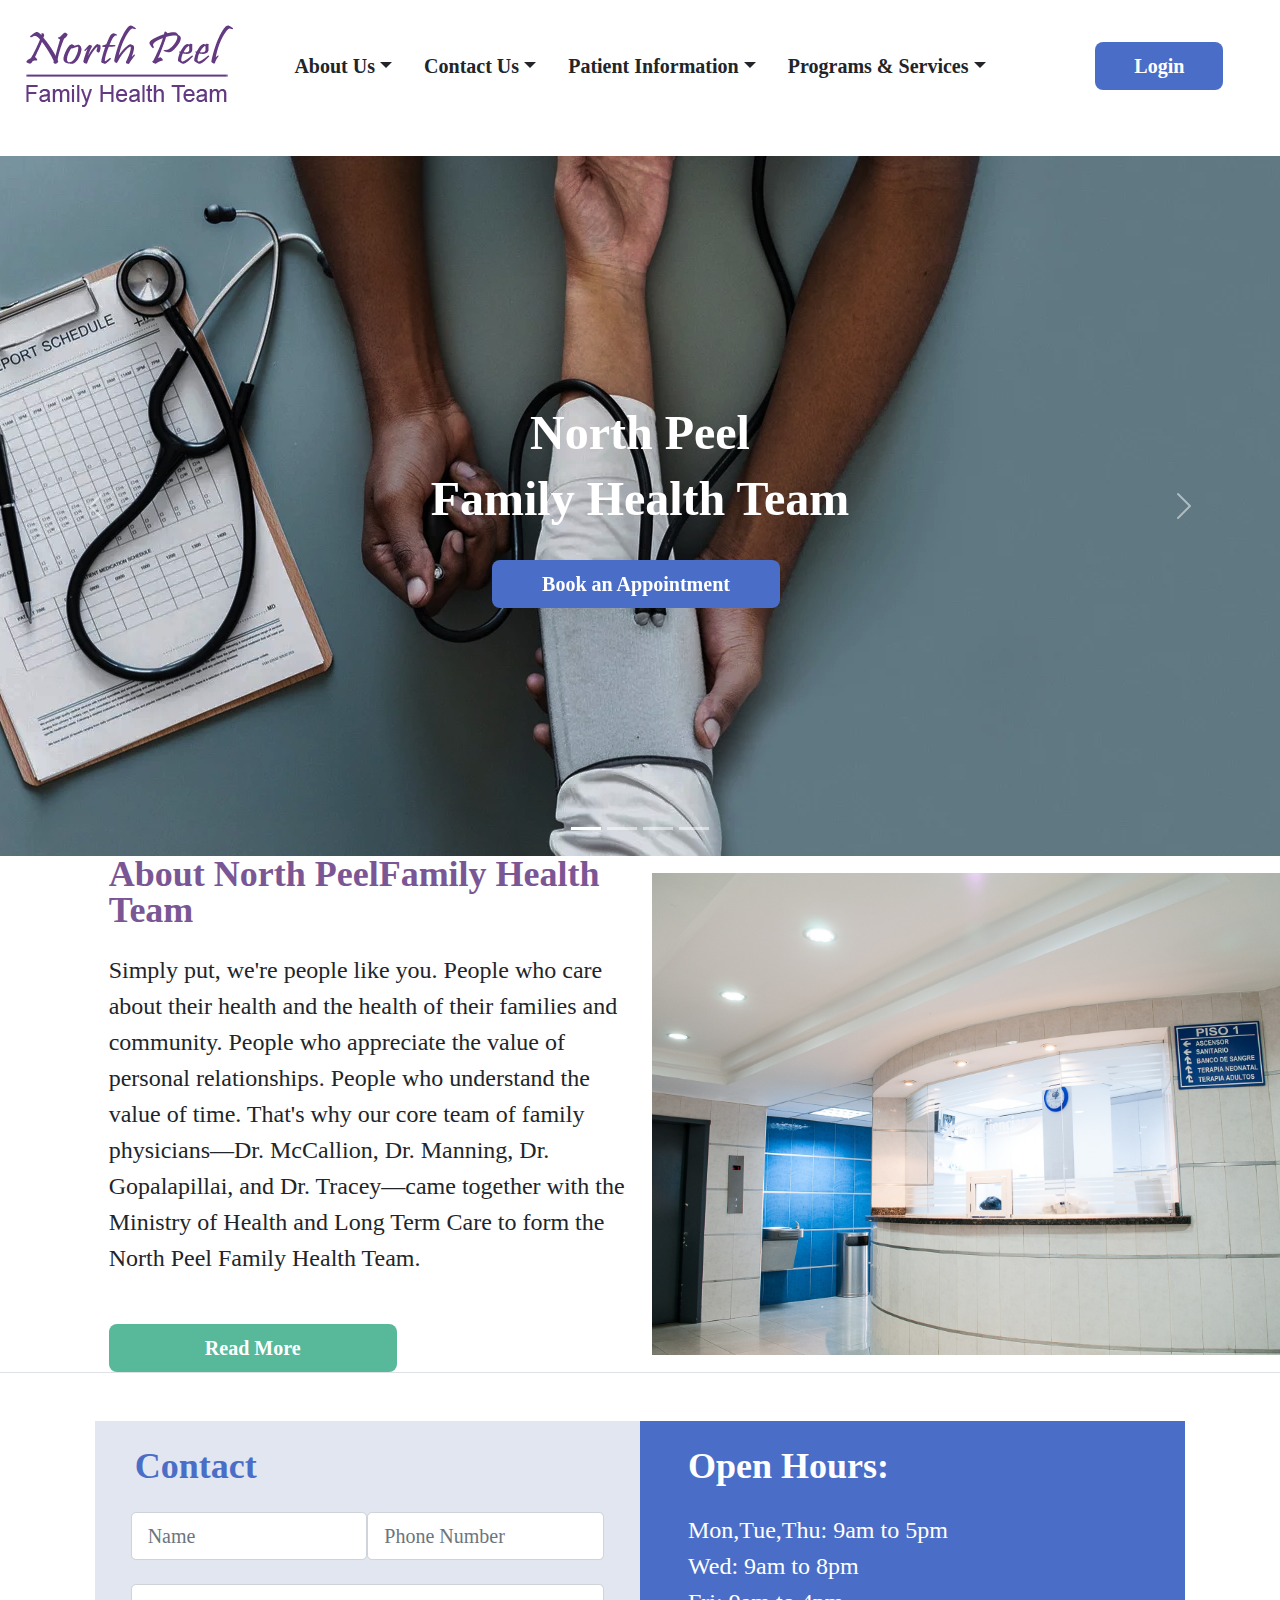
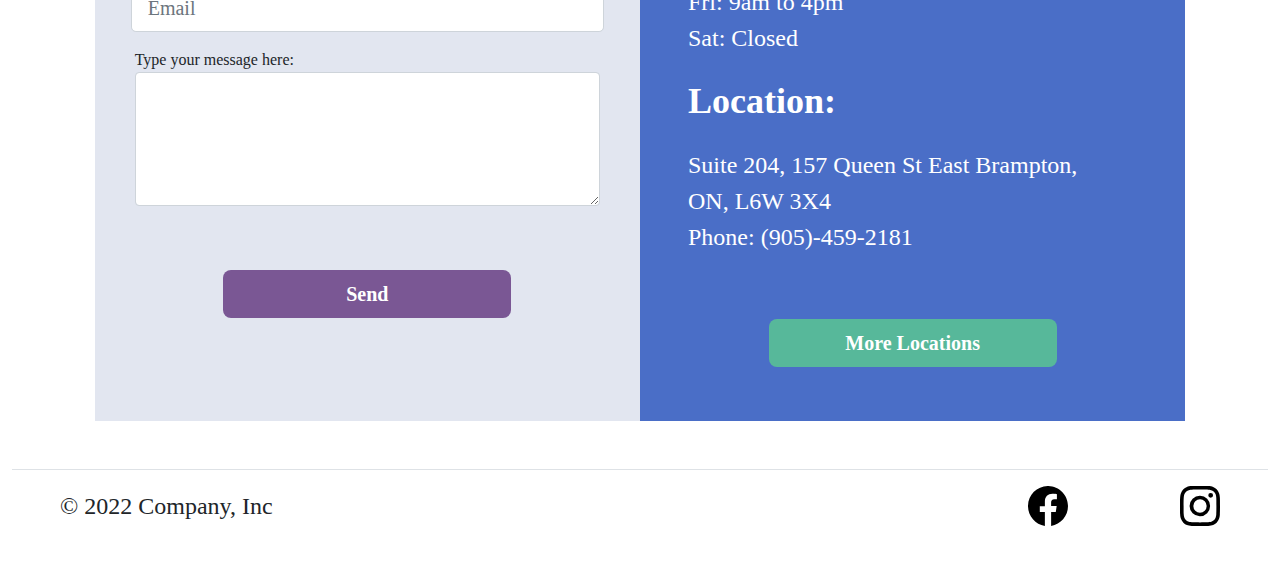
<file: index.html>
<!DOCTYPE html>
<html lang="en">
<head>
    <meta charset="UTF-8">
    <meta http-equiv="X-UA-Compatible" content="IE=edge">
    <meta name="viewport" content="width=device-width, initial-scale=1.0">
    <title>Npfht homepage</title>

    <link rel="stylesheet" href="css/bootstrap.min.css">
    <link rel="stylesheet" href="css/homepage.css">

    <svg xmlns="http://www.w3.org/2000/svg" style="display: none;">
      <symbol id="facebook" viewBox="0 0 16 16">
        <path d="M16 8.049c0-4.446-3.582-8.05-8-8.05C3.58 0-.002 3.603-.002 8.05c0 4.017 2.926 7.347 6.75 7.951v-5.625h-2.03V8.05H6.75V6.275c0-2.017 1.195-3.131 3.022-3.131.876 0 1.791.157 1.791.157v1.98h-1.009c-.993 0-1.303.621-1.303 1.258v1.51h2.218l-.354 2.326H9.25V16c3.824-.604 6.75-3.934 6.75-7.951z"/>
      </symbol>
      <symbol id="instagram" viewBox="0 0 16 16">
          <path d="M8 0C5.829 0 5.556.01 4.703.048 3.85.088 3.269.222 2.76.42a3.917 3.917 0 0 0-1.417.923A3.927 3.927 0 0 0 .42 2.76C.222 3.268.087 3.85.048 4.7.01 5.555 0 5.827 0 8.001c0 2.172.01 2.444.048 3.297.04.852.174 1.433.372 1.942.205.526.478.972.923 1.417.444.445.89.719 1.416.923.51.198 1.09.333 1.942.372C5.555 15.99 5.827 16 8 16s2.444-.01 3.298-.048c.851-.04 1.434-.174 1.943-.372a3.916 3.916 0 0 0 1.416-.923c.445-.445.718-.891.923-1.417.197-.509.332-1.09.372-1.942C15.99 10.445 16 10.173 16 8s-.01-2.445-.048-3.299c-.04-.851-.175-1.433-.372-1.941a3.926 3.926 0 0 0-.923-1.417A3.911 3.911 0 0 0 13.24.42c-.51-.198-1.092-.333-1.943-.372C10.443.01 10.172 0 7.998 0h.003zm-.717 1.442h.718c2.136 0 2.389.007 3.232.046.78.035 1.204.166 1.486.275.373.145.64.319.92.599.28.28.453.546.598.92.11.281.24.705.275 1.485.039.843.047 1.096.047 3.231s-.008 2.389-.047 3.232c-.035.78-.166 1.203-.275 1.485a2.47 2.47 0 0 1-.599.919c-.28.28-.546.453-.92.598-.28.11-.704.24-1.485.276-.843.038-1.096.047-3.232.047s-2.39-.009-3.233-.047c-.78-.036-1.203-.166-1.485-.276a2.478 2.478 0 0 1-.92-.598 2.48 2.48 0 0 1-.6-.92c-.109-.281-.24-.705-.275-1.485-.038-.843-.046-1.096-.046-3.233 0-2.136.008-2.388.046-3.231.036-.78.166-1.204.276-1.486.145-.373.319-.64.599-.92.28-.28.546-.453.92-.598.282-.11.705-.24 1.485-.276.738-.034 1.024-.044 2.515-.045v.002zm4.988 1.328a.96.96 0 1 0 0 1.92.96.96 0 0 0 0-1.92zm-4.27 1.122a4.109 4.109 0 1 0 0 8.217 4.109 4.109 0 0 0 0-8.217zm0 1.441a2.667 2.667 0 1 1 0 5.334 2.667 2.667 0 0 1 0-5.334z"/>
      </symbol>
      <symbol id="twitter" viewBox="0 0 16 16">
        <path d="M5.026 15c6.038 0 9.341-5.003 9.341-9.334 0-.14 0-.282-.006-.422A6.685 6.685 0 0 0 16 3.542a6.658 6.658 0 0 1-1.889.518 3.301 3.301 0 0 0 1.447-1.817 6.533 6.533 0 0 1-2.087.793A3.286 3.286 0 0 0 7.875 6.03a9.325 9.325 0 0 1-6.767-3.429 3.289 3.289 0 0 0 1.018 4.382A3.323 3.323 0 0 1 .64 6.575v.045a3.288 3.288 0 0 0 2.632 3.218 3.203 3.203 0 0 1-.865.115 3.23 3.23 0 0 1-.614-.057 3.283 3.283 0 0 0 3.067 2.277A6.588 6.588 0 0 1 .78 13.58a6.32 6.32 0 0 1-.78-.045A9.344 9.344 0 0 0 5.026 15z"/>
      </symbol>
    </svg>

</head>
<body>
<!-- header -->

    <div class="container-fluid">
        <header class="d-flex flex-wrap align-items-center justify-content-center justify-content-md-between py-3 mb-4 ">
          <a href="/" class="d-flex align-items-center col-md-2 mb-2 mb-md-0 text-dark text-decoration-none">
            <img src="images/LOGO.png" alt="logo">
          </a>
    
          <ul class="nav col-12 col-md-auto mb-2 justify-content-center mb-md-0 fontStyle">
            <li class="nav-item dropdown">
              <a class="nav-link dropdown-toggle link-dark" data-bs-toggle="dropdown" href="#" role="button" aria-expanded="false">About Us</a>
              <ul class="dropdown-menu">
                <li><a class="dropdown-item dp2" href="#">About the FHT</a></li>
                <li><a class="dropdown-item dp2" href="#">Accessibility</a></li>
                <li><a class="dropdown-item dp2" href="#">FAQ</a></li>
                <li><a class="dropdown-item dp2" href="#">Job Postings</a></li>
                <li><a class="dropdown-item dp2" href="#">News & Press Releases</a></li>
                <li><a class="dropdown-item dp2" href="#">Ontario Health Teams</a></li>
                <li><a class="dropdown-item dp2" href="#">Privacy Policy</a></li>
                <li><a class="dropdown-item dp2" href="#">Quality Improvement</a></li>
              </ul>
            </li>

            <li class="nav-item dropdown">
              <a class="nav-link dropdown-toggle link-dark" data-bs-toggle="dropdown" href="#" role="button" aria-expanded="false">Contact Us</a>
              <ul class="dropdown-menu">
                <li><a class="dropdown-item dp2" href="#">Addresses</a></li>
                <li><a class="dropdown-item dp2" href="#">Becoming a Patient</a></li>
                <li><a class="dropdown-item dp2" href="#">Contact Information</a></li>
                <li><a class="dropdown-item dp2" href="#">Feedback Form</a></li>
                <li><a class="dropdown-item dp2" href="#">FHTs and Walk-in Clinics</a></li>
                <li><a class="dropdown-item dp2" href="#">Hours of Operation</a></li>
                <li><a class="dropdown-item dp2" href="#">Patient Experience Survey</a></li>
                <li><a class="dropdown-item dp2" href="#">Telephone Health Advisory (THAS)</a></li>
                <li><a class="dropdown-item dp2" href="#">Urgent Care Access</a></li>
                <li><a class="dropdown-item dp2" href="#">Useful Links</a></li>
              </ul>
            </li>

            <li class="nav-item dropdown">
              <a class="nav-link dropdown-toggle link-dark" data-bs-toggle="dropdown" href="#" role="button" aria-expanded="false">Patient Information</a>
              <ul class="dropdown-menu">
                <li><a class="dropdown-item dp2" href="#">COVID-19: Information for Patients</a></li>
                <li><a class="dropdown-item dp2" href="#">In Person & Virtual Appointments</a></li>
                <li><a class="dropdown-item dp2" href="#">Ontario Health Links</a></li>
                <li><a class="dropdown-item dp2" href="#">Prescription Renewal</a></li>
              </ul>
            </li>

            <li class="nav-item dropdown">
              <a class="nav-link dropdown-toggle link-dark" data-bs-toggle="dropdown" href="#" role="button" aria-expanded="false">Programs & Services</a>
              <ul class="dropdown-menu">
                <li><a class="dropdown-item dp2" href="#">Diet & Exercise</a></li>
                <li><a class="dropdown-item dp2" href="#">Prenatal, Obstetrical & Baby Care</a></li>
                <li><a class="dropdown-item dp2" href="#">Mental Health</a></li>
                <li><a class="dropdown-item dp2" href="#">Elderly Care</a></li>
                <li><a class="dropdown-item dp2" href="#">Prevention</a></li>
                <li><a class="dropdown-item dp2" href="#">Diabetes</a></li>
                <li><a class="dropdown-item dp2" href="#">Other Programs & Services</a></li>
              </ul>
            </li>

          </ul>
    
          <div class="col-md-2 text-center">
            <button type="button" onclick="window.location.href='loginPage.html';" class="btn me-2 mybtnlogin">Login</button>
          </div>
        </header>
    </div>

<!-- banner -->
    <div id="demo" class="carousel slide" data-bs-ride="carousel" data-bs-interval="8000">

      <!-- 指示符 -->
     <div class="carousel-indicators">
       <button type="button" data-bs-target="#demo" data-bs-slide-to="0" class="active"></button>
       <button type="button" data-bs-target="#demo" data-bs-slide-to="1"></button>
       <button type="button" data-bs-target="#demo" data-bs-slide-to="2"></button>
       <button type="button" data-bs-target="#demo" data-bs-slide-to="3"></button>
     </div>
     
     <!-- 轮播图片 -->
     <div class="carousel-inner">
       
       <div class="carousel-item active">
        <div class="px-4 text-center bg1 align-items-center">
          <h1 class="display-5 fw-bold">North Peel</h1>
          <h2 class="display-5 fw-bold ">Family Health Team</h2>
          <div class="col-lg-6 mx-auto mt-4">
            <div class="d-grid d-sm-flex justify-content-sm-center">
              <button type="button" onclick="window.location.href='loginPage.html';" class="btn me-2 mybtnBook">Book an Appointment</button>
            </div>
          </div>
        </div>
       </div>

       <div class="carousel-item">
        <div class="px-4 text-center bg2 align-items-center">
          <h1 class="display-5 fw-bold">COVID-19: Information</h1>
          <p class="subText mt-4">For covid-19 click here to get the latest updates and FAQs</p>
          <div class="col-lg-6 mx-auto mt-4">
            <div class="d-grid d-sm-flex justify-content-sm-center">
              <button type="button" class="btn me-2 mybtnbanner">Patient Information</button>
            </div>
          </div>
        </div>
       </div>

       <div class="carousel-item">
        <div class="px-4 text-center bg3 align-items-center">
          <h1 class="display-5 fw-bold">Managing Depression</h1>
          <p class="subText mt-4">The North Peel FHT Mental Health and Social Worker provides assessment, short-term<br>counselling, therapy, patient education, advocacy and referral to community resources.</p>

          <div class="col-lg-6 mx-auto mt-4">
            <div class="d-grid d-sm-flex justify-content-sm-center">
              <button type="button" class="btn me-2 mybtnbanner">Programs And Services</button>
            </div>
          </div>
        </div>
       </div>

       <div class="carousel-item">
        <div class="px-4 text-center bg4 align-items-center">
          <h1 class="display-5 fw-bold">Urgent Care</h1>
          <p class="subText mt-4">When you need urgent care please call to see if it can be<br>provided by North Peel FHT physicians or nurse practitioner</p>
          <div class="col-lg-6 mx-auto mt-4">
            <div class="d-grid d-sm-flex justify-content-sm-center">
              <button type="button" class="btn me-2 mybtnbanner">Contact Us</button>
            </div>
          </div>
        </div>
       </div>

     </div>
     
     <!-- 左右切换按钮 -->
     <button class="carousel-control-prev" type="button" data-bs-target="#demo" data-bs-slide="prev">
       <span class="carousel-control-prev-icon"></span>
     </button>
     <button class="carousel-control-next" type="button" data-bs-target="#demo" data-bs-slide="next">
       <span class="carousel-control-next-icon"></span>
     </button>
   </div>

<!-- About us section -->

<div class="container-fluid p-0 mb-4 border-bottom">
  <div class="row flex-lg-row-reverse align-items-center ">
    <div class="col-sm-12 col-lg-6">
      <img src="images/homePic/AboutUs.png" class="d-block mx-lg-auto img-fluid" alt="about us" width="100%" height="665" loading="lazy">
    </div>
    <div class="col-lg-5">
      <h1 class="subHeading fw-bold lh-1 mb-4">About North PeelFamily Health Team</h1>
      <p class="subText mb-5">Simply put, we're people like you. People who care about their health and the health of their families and community. People who appreciate the value of personal relationships. People who understand the value of time. That's why our core team of family physicians—Dr. McCallion, Dr. Manning, Dr. Gopalapillai, and Dr. Tracey—came together with the Ministry of Health and Long Term Care to form the North Peel Family Health Team.</p>
      <div class="d-grid gap-2 d-md-flex justify-content-md-start">
        <button type="button" class="btn me-2 mybtnbanner">Read More</button>
      </div>
    </div>
  </div>
</div>

<!-- Contact us section -->

<div class="container-fluid col-xl-10 p-0 d-flex mt-5 justify-content-center">

  <div class="row flex-lg-row">

  <div class="col-lg-6 col-md-12 bgForm mb-4 px-4">
    <h2 class="subHeading1 my-4 px-3">Contact</h2>
    <div class="container mt-3">
      <form>

        <div class="row p-0">
          <div class="col p-0 ">
            <input type="text" class="form-control form-control-lg" placeholder="Name" name="name">
          </div>
          <div class="col p-0">
            <input type="text" class="form-control form-control-lg" placeholder="Phone Number" name="pN">
          </div>
        </div>

        <div class="row p-0 mt-4">
          <div class="col p-0">
            <input type="text" class="form-control form-control-lg" placeholder="Email" name="email">
          </div>
        </div>

      </form>
    </div>

    <div class="container mt-3 px-3">
      <form action="/action_page.php">
        <div class="mb-3 mt-3 p-0">
          <label for="comment">Type your message here:</label>
          <textarea class="form-control " rows="5" id="comment" name="text"></textarea>
        </div>
        <div class="container-fluid text-center"><button type="button" class="btn mybtnP mt-5">Send</button></div>
      </form>
    </div>

  </div>

  <div class="col-lg-6 col-md-12 bgHour mb-4 px-5">
    <h2 class="subHeadingW my-4">Open Hours:</h2>
    <p class="subTextW">Mon,Tue,Thu: 9am to 5pm <br>
      Wed: 9am to 8pm <br>
      Fri: 9am to 4pm <br>
      Sat: Closed</p>
    <h2 class="subHeadingW my-4">Location:</h2>
    <p class="subTextW">Suite 204, 157 Queen St East
      Brampton,<br>
      ON, L6W 3X4 <br>
      Phone: (905)-459-2181</p>
      <div class="container-fluid text-center"><button type="button" class="btn mybtnbanner mt-5">More Locations</button></div>
  </div>

  </div>

</div>

<!-- footer -->
<div class="container-fluid">
  <footer class="d-flex flex-wrap justify-content-between align-items-center py-3 my-4 border-top">
    <div class="col-md-4 d-flex align-items-center">
      <span class="subText px-5">© 2022 Company, Inc</span>
    </div>

    <ul class="nav col-md-4 justify-content-end list-unstyled d-flex">
      <li class="ms-3 px-5"><a class="text-muted" href="#"><svg width="40" height="40"><use xlink:href="#facebook"></use></svg></a></li>
      <li class="ms-3 px-5"><a class="text-muted" href="#"><svg width="40" height="40"><use xlink:href="#instagram"></use></svg></a></li>
    </ul>
  </footer>
</div>

</body>

<script src="js/jquery-3.6.0.min.js"></script>
<script src="js/bootstrap.bundle.min.js"></script>

</html>
</file>
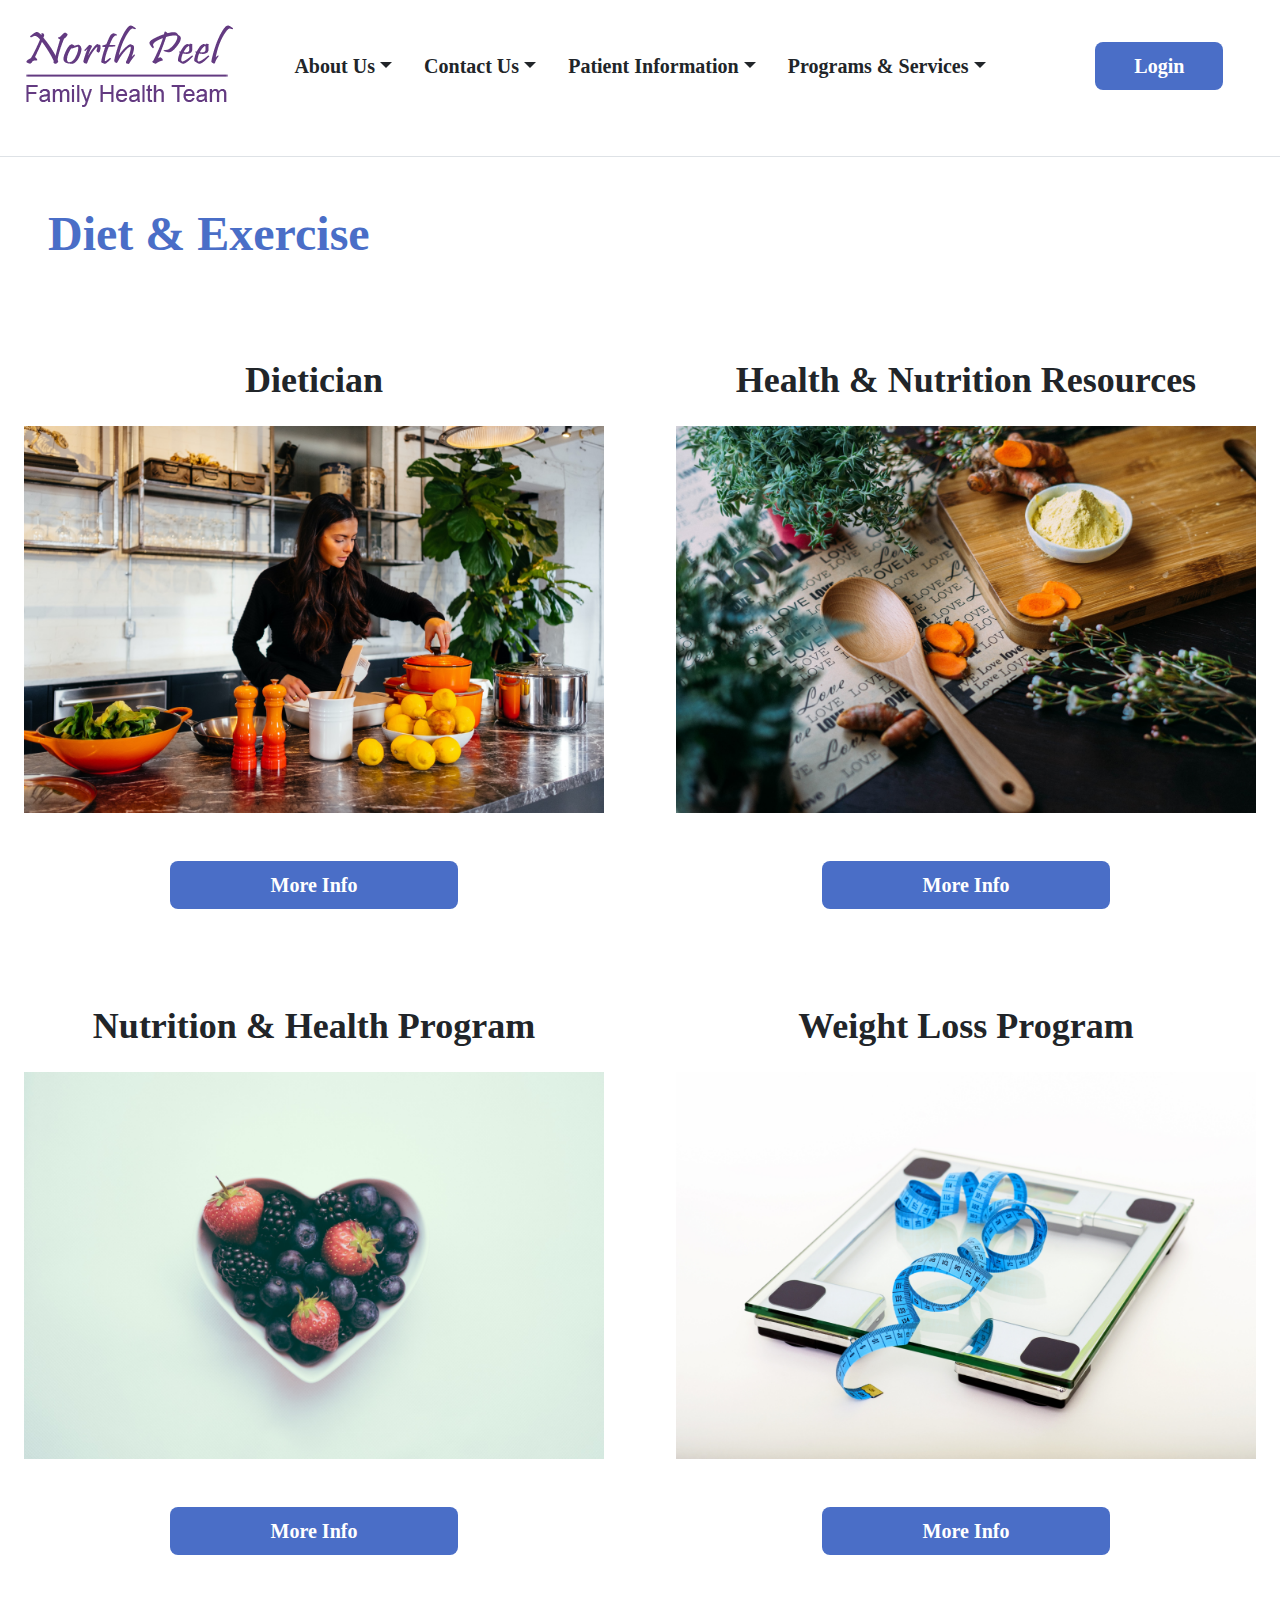
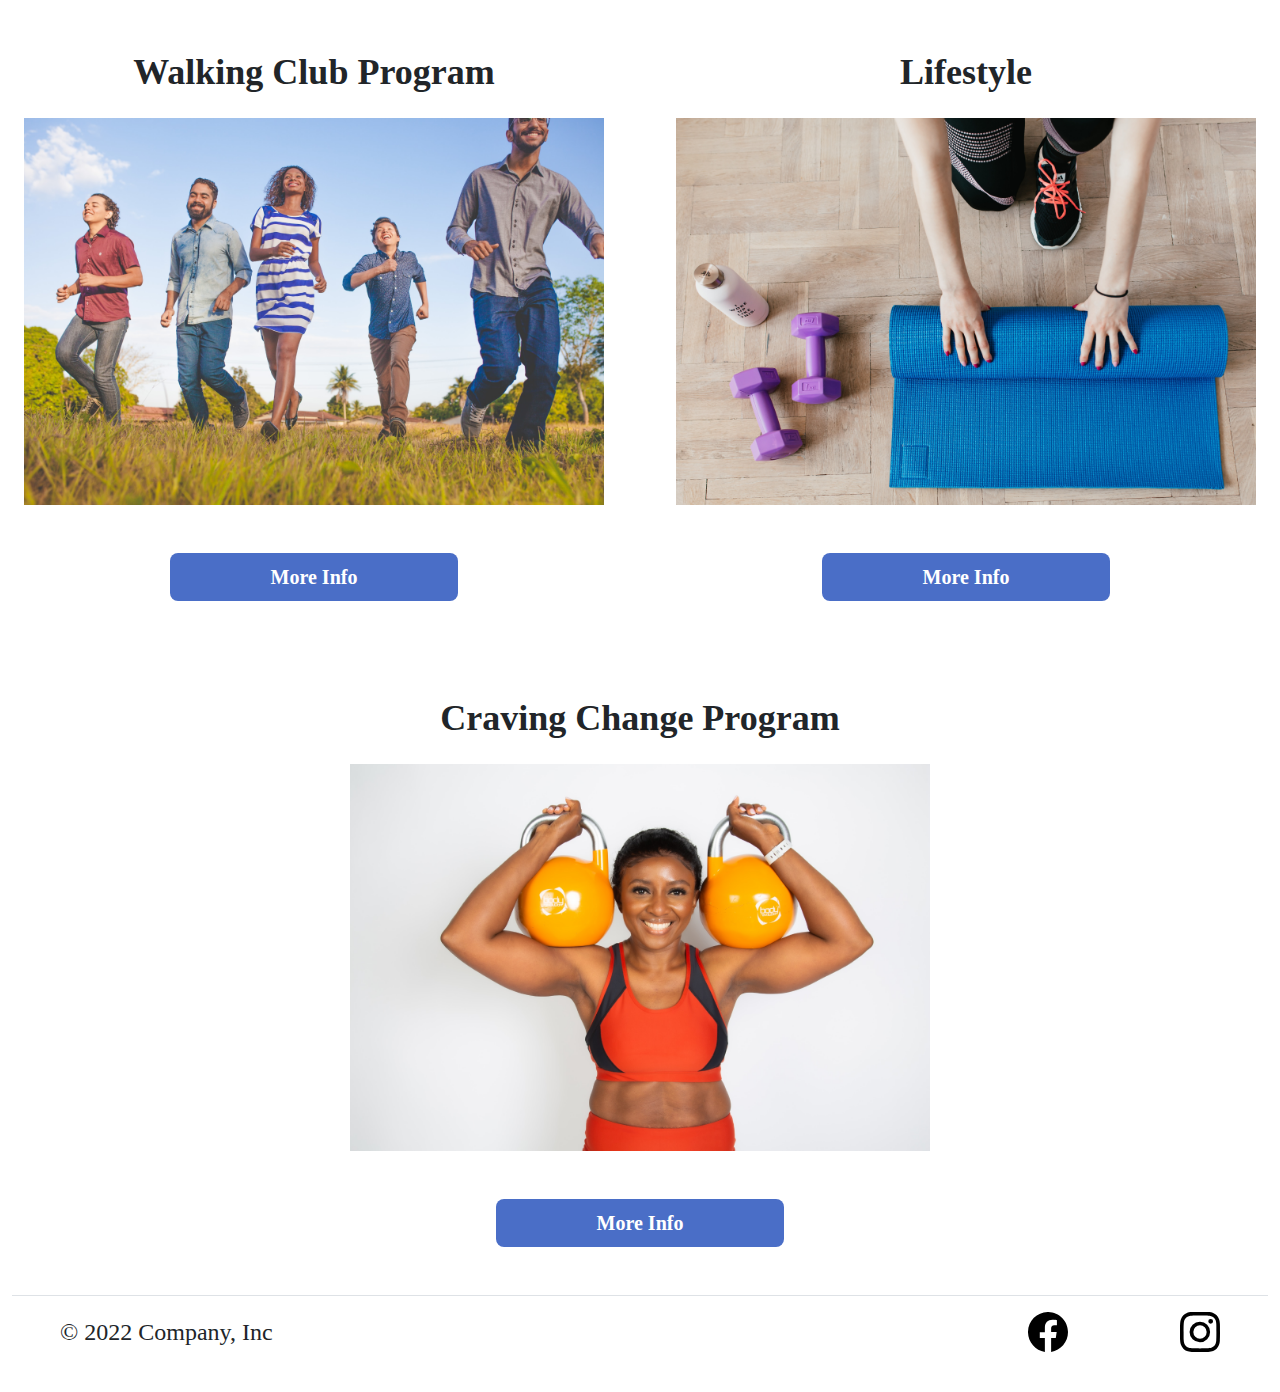
<file: DietExercise.html>
<!DOCTYPE html>
<html lang="en">
<head>
    <meta charset="UTF-8">
    <meta http-equiv="X-UA-Compatible" content="IE=edge">
    <meta name="viewport" content="width=device-width, initial-scale=1.0">
    <title>Diet & Exercise</title>

    <link rel="stylesheet" href="css/bootstrap.min.css">
    <link rel="stylesheet" href="css/dietExercise.css">

    <svg xmlns="http://www.w3.org/2000/svg" style="display: none;">
      <symbol id="facebook" viewBox="0 0 16 16">
        <path d="M16 8.049c0-4.446-3.582-8.05-8-8.05C3.58 0-.002 3.603-.002 8.05c0 4.017 2.926 7.347 6.75 7.951v-5.625h-2.03V8.05H6.75V6.275c0-2.017 1.195-3.131 3.022-3.131.876 0 1.791.157 1.791.157v1.98h-1.009c-.993 0-1.303.621-1.303 1.258v1.51h2.218l-.354 2.326H9.25V16c3.824-.604 6.75-3.934 6.75-7.951z"/>
      </symbol>
      <symbol id="instagram" viewBox="0 0 16 16">
          <path d="M8 0C5.829 0 5.556.01 4.703.048 3.85.088 3.269.222 2.76.42a3.917 3.917 0 0 0-1.417.923A3.927 3.927 0 0 0 .42 2.76C.222 3.268.087 3.85.048 4.7.01 5.555 0 5.827 0 8.001c0 2.172.01 2.444.048 3.297.04.852.174 1.433.372 1.942.205.526.478.972.923 1.417.444.445.89.719 1.416.923.51.198 1.09.333 1.942.372C5.555 15.99 5.827 16 8 16s2.444-.01 3.298-.048c.851-.04 1.434-.174 1.943-.372a3.916 3.916 0 0 0 1.416-.923c.445-.445.718-.891.923-1.417.197-.509.332-1.09.372-1.942C15.99 10.445 16 10.173 16 8s-.01-2.445-.048-3.299c-.04-.851-.175-1.433-.372-1.941a3.926 3.926 0 0 0-.923-1.417A3.911 3.911 0 0 0 13.24.42c-.51-.198-1.092-.333-1.943-.372C10.443.01 10.172 0 7.998 0h.003zm-.717 1.442h.718c2.136 0 2.389.007 3.232.046.78.035 1.204.166 1.486.275.373.145.64.319.92.599.28.28.453.546.598.92.11.281.24.705.275 1.485.039.843.047 1.096.047 3.231s-.008 2.389-.047 3.232c-.035.78-.166 1.203-.275 1.485a2.47 2.47 0 0 1-.599.919c-.28.28-.546.453-.92.598-.28.11-.704.24-1.485.276-.843.038-1.096.047-3.232.047s-2.39-.009-3.233-.047c-.78-.036-1.203-.166-1.485-.276a2.478 2.478 0 0 1-.92-.598 2.48 2.48 0 0 1-.6-.92c-.109-.281-.24-.705-.275-1.485-.038-.843-.046-1.096-.046-3.233 0-2.136.008-2.388.046-3.231.036-.78.166-1.204.276-1.486.145-.373.319-.64.599-.92.28-.28.546-.453.92-.598.282-.11.705-.24 1.485-.276.738-.034 1.024-.044 2.515-.045v.002zm4.988 1.328a.96.96 0 1 0 0 1.92.96.96 0 0 0 0-1.92zm-4.27 1.122a4.109 4.109 0 1 0 0 8.217 4.109 4.109 0 0 0 0-8.217zm0 1.441a2.667 2.667 0 1 1 0 5.334 2.667 2.667 0 0 1 0-5.334z"/>
      </symbol>
      <symbol id="twitter" viewBox="0 0 16 16">
        <path d="M5.026 15c6.038 0 9.341-5.003 9.341-9.334 0-.14 0-.282-.006-.422A6.685 6.685 0 0 0 16 3.542a6.658 6.658 0 0 1-1.889.518 3.301 3.301 0 0 0 1.447-1.817 6.533 6.533 0 0 1-2.087.793A3.286 3.286 0 0 0 7.875 6.03a9.325 9.325 0 0 1-6.767-3.429 3.289 3.289 0 0 0 1.018 4.382A3.323 3.323 0 0 1 .64 6.575v.045a3.288 3.288 0 0 0 2.632 3.218 3.203 3.203 0 0 1-.865.115 3.23 3.23 0 0 1-.614-.057 3.283 3.283 0 0 0 3.067 2.277A6.588 6.588 0 0 1 .78 13.58a6.32 6.32 0 0 1-.78-.045A9.344 9.344 0 0 0 5.026 15z"/>
      </symbol>
    </svg>

</head>
<body>

    <!--header-->
    <div class="container-fluid border-bottom">
        <header class="d-flex flex-wrap align-items-center justify-content-center justify-content-md-between py-3 mb-4 ">
          <a href="index.html" class="d-flex align-items-center col-md-2 mb-2 mb-md-0 text-dark text-decoration-none">
            <img src="images/LOGO.png" alt="logo">
          </a>
    
          <ul class="nav col-12 col-md-auto mb-2 justify-content-center mb-md-0 fontStyle">
            <li class="nav-item dropdown">
              <a class="nav-link dropdown-toggle link-dark" data-bs-toggle="dropdown" href="#" role="button" aria-expanded="false">About Us</a>
              <ul class="dropdown-menu">
                <li><a class="dropdown-item dp2" href="#">About the FHT</a></li>
                <li><a class="dropdown-item dp2" href="#">Accessibility</a></li>
                <li><a class="dropdown-item dp2" href="#">FAQ</a></li>
                <li><a class="dropdown-item dp2" href="#">Job Postings</a></li>
                <li><a class="dropdown-item dp2" href="#">News & Press Releases</a></li>
                <li><a class="dropdown-item dp2" href="#">Ontario Health Teams</a></li>
                <li><a class="dropdown-item dp2" href="#">Privacy Policy</a></li>
                <li><a class="dropdown-item dp2" href="#">Quality Improvement</a></li>
              </ul>
            </li>

            <li class="nav-item dropdown">
              <a class="nav-link dropdown-toggle link-dark" data-bs-toggle="dropdown" href="#" role="button" aria-expanded="false">Contact Us</a>
              <ul class="dropdown-menu">
                <li><a class="dropdown-item dp2" href="#">Addresses</a></li>
                <li><a class="dropdown-item dp2" href="#">Becoming a Patient</a></li>
                <li><a class="dropdown-item dp2" href="#">Contact Information</a></li>
                <li><a class="dropdown-item dp2" href="#">Feedback Form</a></li>
                <li><a class="dropdown-item dp2" href="#">FHTs and Walk-in Clinics</a></li>
                <li><a class="dropdown-item dp2" href="#">Hours of Operation</a></li>
                <li><a class="dropdown-item dp2" href="#">Patient Experience Survey</a></li>
                <li><a class="dropdown-item dp2" href="#">Telephone Health Advisory (THAS)</a></li>
                <li><a class="dropdown-item dp2" href="#">Urgent Care Access</a></li>
                <li><a class="dropdown-item dp2" href="#">Useful Links</a></li>
              </ul>
            </li>

            <li class="nav-item dropdown">
              <a class="nav-link dropdown-toggle link-dark" data-bs-toggle="dropdown" href="#" role="button" aria-expanded="false">Patient Information</a>
              <ul class="dropdown-menu">
                <li><a class="dropdown-item dp2" href="#">COVID-19: Information for Patients</a></li>
                <li><a class="dropdown-item dp2" href="#">In Person & Virtual Appointments</a></li>
                <li><a class="dropdown-item dp2" href="#">Ontario Health Links</a></li>
                <li><a class="dropdown-item dp2" href="#">Prescription Renewal</a></li>
              </ul>
            </li>

            <li class="nav-item dropdown">
              <a class="nav-link dropdown-toggle link-dark" data-bs-toggle="dropdown" href="#" role="button" aria-expanded="false">Programs & Services</a>
              <ul class="dropdown-menu">
                <li><a class="dropdown-item dp2" href="DietExercise.html">Diet & Exercise</a></li>
                <li><a class="dropdown-item dp2" href="#">Prenatal, Obstetrical & Baby Care</a></li>
                <li><a class="dropdown-item dp2" href="#">Mental Health</a></li>
                <li><a class="dropdown-item dp2" href="#">Elderly Care</a></li>
                <li><a class="dropdown-item dp2" href="#">Prevention</a></li>
                <li><a class="dropdown-item dp2" href="#">Diabetes</a></li>
                <li><a class="dropdown-item dp2" href="#">Other Programs & Services</a></li>
              </ul>
            </li>

          </ul>
    
          <div class="col-md-2 text-center">
            <button type="button" onclick="window.location.href='loginPage.html';" class="btn me-2 mybtnlogin">Login</button>
          </div>
        </header>
    </div>

    <!--content-->
    <h1 class="px-5 display-5 heading fw-bold mt-4 py-4">Diet & Exercise</h1>

    <div class="container-fluid col-xl-12 p-0 mt-5 ">

        <div class="row flex-lg-row">
      
        <div class="col-lg-6 col-md-12 mb-4 ">
          <h2 class="subHeading my-4 text-center">Dietician</h2>
          <div class="container mt-3 text-center">
            <img src="images/DietExercise/1.png" class="img-fluid" alt="Dietician">
          </div>
          <div class="container-fluid text-center"><button type="button" class="btn mybtnBook mt-5">More Info</button></div>
        </div>
      
        <div class="col-lg-6 col-md-12 mb-4">

            <h2 class="subHeading my-4 text-center">Health & Nutrition Resources</h2>

            <div class="container mt-3 text-center">
              <img src="images/DietExercise/2.png" class="img-fluid" alt="Health & Nutrition Resources">
            </div>

            <div class="container-fluid text-center"><button type="button" onclick="window.location.href='HealthNutritionR.html'" class="btn mybtnBook mt-5">More Info</button></div>

          </div>
      
        </div>
      
    </div>

    <div class="container-fluid col-xl-12 p-0 mt-5 ">

        <div class="row flex-lg-row">
      
        <div class="col-lg-6 col-md-12 mb-4">
          <h2 class="subHeading my-4 text-center">Nutrition & Health Program</h2>
          <div class="container mt-3 text-center">
            <img src="images/DietExercise/3.png" class="img-fluid" alt="Nutrition & Health Program">
          </div>
          <div class="container-fluid text-center"><button type="button"class="btn mybtnBook mt-5">More Info</button></div>
        </div>
        <div class="col-lg-6 col-md-12 mb-4">

            <h2 class="subHeading my-4 text-center">Weight Loss Program</h2>

            <div class="container mt-3 text-center">
              <img src="images/DietExercise/4.png" class="img-fluid" alt="Weight Loss Program">
            </div>

            <div class="container-fluid text-center"><button type="button" class="btn mybtnBook mt-5">More Info</button></div>

          </div>
      
        </div>
      
    </div>

    <div class="container-fluid col-xl-12 p-0 mt-5 ">

        <div class="row flex-lg-row">
      
        <div class="col-lg-6 col-md-12 mb-4">
          <h2 class="subHeading my-4 px-3 text-center">Walking Club Program</h2>
          <div class="container mt-3 text-center">
            <img src="images/DietExercise/5.png" class="img-fluid" alt="Walking Club Program">
          </div>
          <div class="container-fluid text-center"><button type="button" class="btn mybtnBook mt-5">More Info</button></div>
        </div>
      
        <div class="col-lg-6 col-md-12 mb-4">

            <h2 class="subHeading my-4 text-center">Lifestyle</h2>

            <div class="container mt-3 text-center">
              <img src="images/DietExercise/6.png" class="img-fluid" alt="Lifestyle">
            </div>

            <div class="container-fluid text-center"><button type="button" class="btn mybtnBook mt-5">More Info</button></div>

          </div>
      
        </div>
      
    </div>

    <div class="container-fluid col-xl-12 p-0 mt-5 justify-content-center">

        <div class="row flex-lg-row justify-content-center">
      
        <div class="col-lg-6 col-md-12 mb-4">
          <h2 class="subHeading my-4 text-center">Craving Change Program</h2>
          <div class="container mt-3 text-center">  
            <img src="images/DietExercise/7.png" class="img-fluid" alt="Craving Change Program">
          </div>
          <div class="container-fluid text-center"><button type="button" class="btn mybtnBook mt-5">More Info</button></div>
        </div>
      

      
        </div>
      
    </div>

    <div class="container-fluid">
        <footer class="d-flex flex-wrap justify-content-between align-items-center py-3 my-4 border-top">
          <div class="col-md-4 d-flex align-items-center">
            <span class="subText px-5">© 2022 Company, Inc</span>
          </div>
      
          <ul class="nav col-md-4 justify-content-end list-unstyled d-flex">
            <li class="ms-3 px-5"><a class="text-muted" href="#"><svg width="40" height="40"><use xlink:href="#facebook"></use></svg></a></li>
            <li class="ms-3 px-5"><a class="text-muted" href="#"><svg width="40" height="40"><use xlink:href="#instagram"></use></svg></a></li>
          </ul>
        </footer>
    </div>

</body>

<script src="js/jquery-3.6.0.min.js"></script>
<script src="js/bootstrap.bundle.min.js"></script>

</html>
</file>
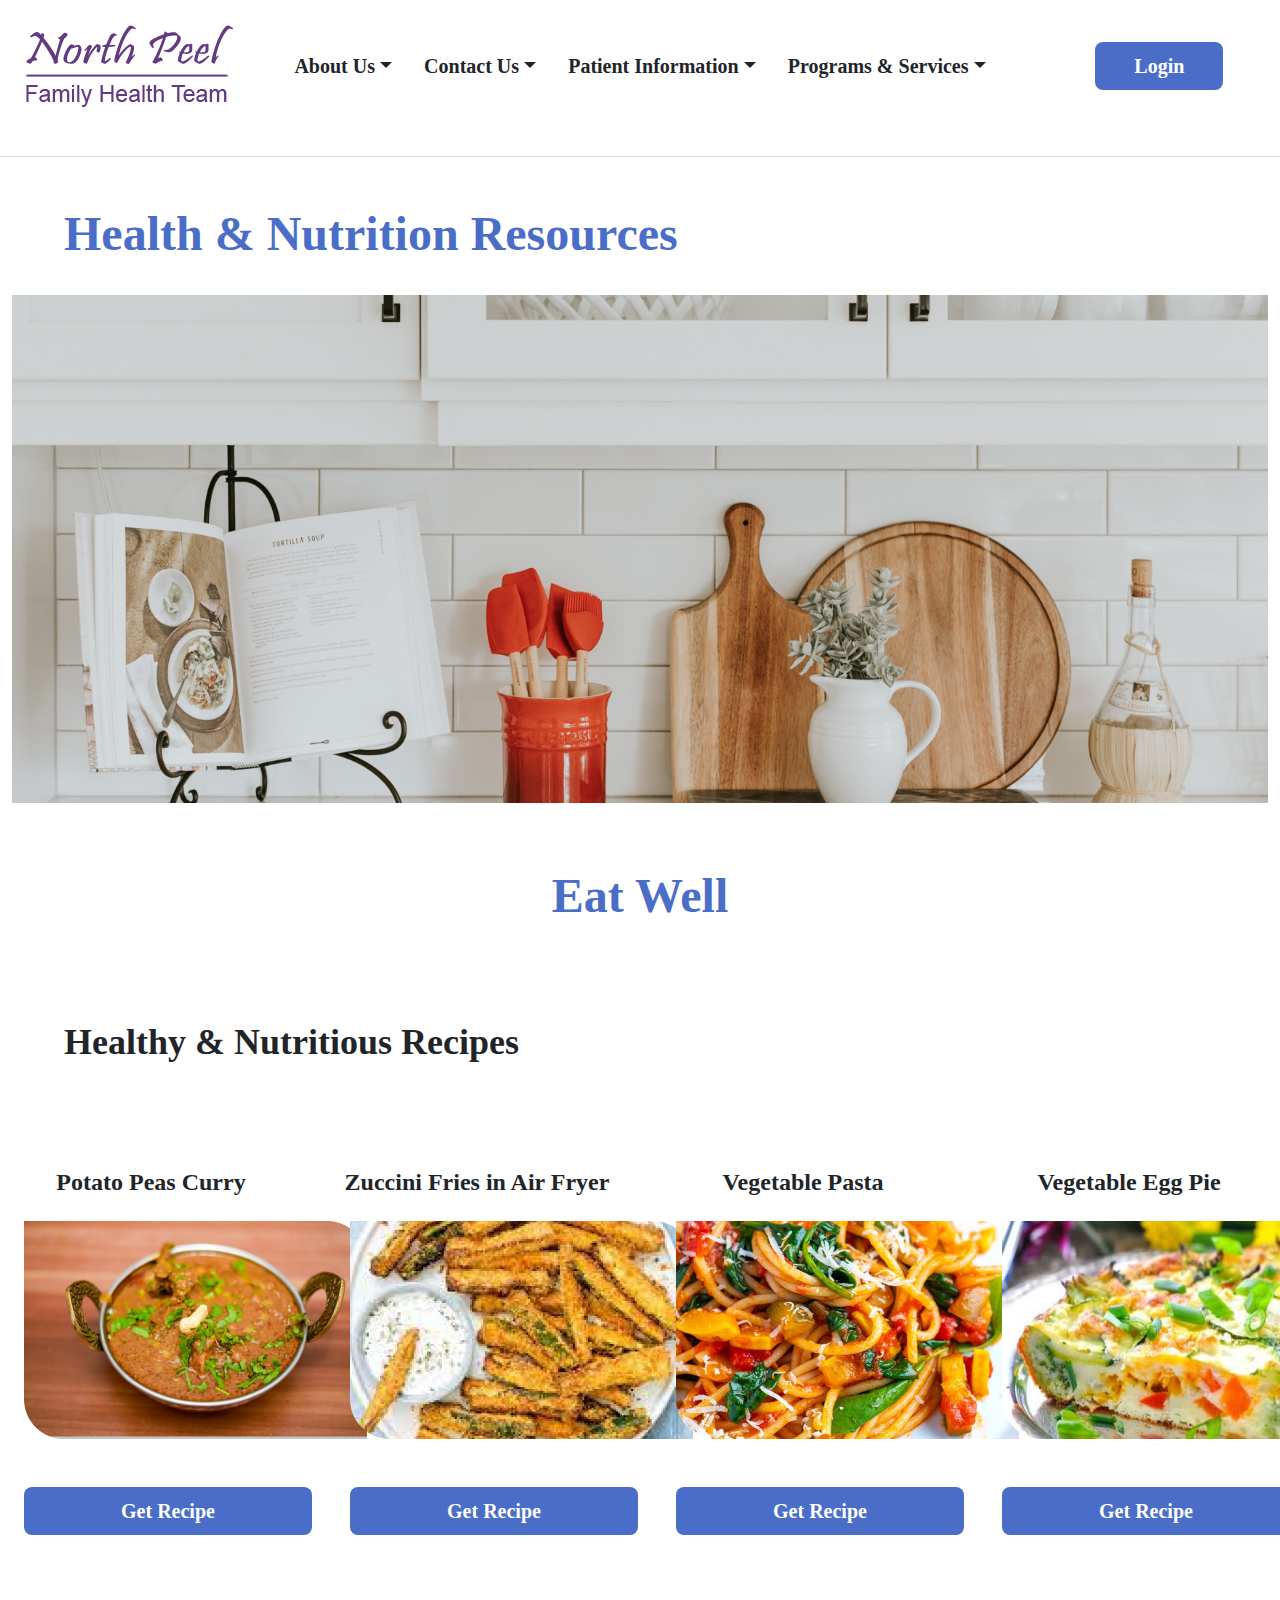
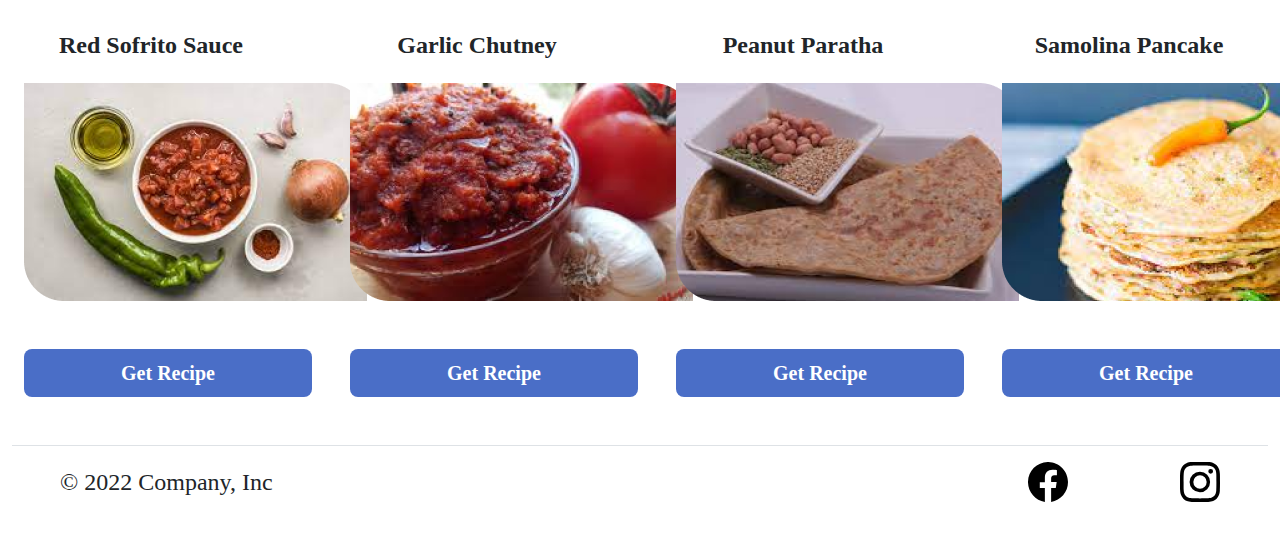
<file: HealthNutritionR.html>
<!DOCTYPE html>
<html lang="en">
<head>
    <meta charset="UTF-8">
    <meta http-equiv="X-UA-Compatible" content="IE=edge">
    <meta name="viewport" content="width=device-width, initial-scale=1.0">
    <title>Health & Nutrition Resources</title>

    <link rel="stylesheet" href="css/bootstrap.min.css">
    <link rel="stylesheet" href="css/HealthNutritionR.css">

    <svg xmlns="http://www.w3.org/2000/svg" style="display: none;">
      <symbol id="facebook" viewBox="0 0 16 16">
        <path d="M16 8.049c0-4.446-3.582-8.05-8-8.05C3.58 0-.002 3.603-.002 8.05c0 4.017 2.926 7.347 6.75 7.951v-5.625h-2.03V8.05H6.75V6.275c0-2.017 1.195-3.131 3.022-3.131.876 0 1.791.157 1.791.157v1.98h-1.009c-.993 0-1.303.621-1.303 1.258v1.51h2.218l-.354 2.326H9.25V16c3.824-.604 6.75-3.934 6.75-7.951z"/>
      </symbol>
      <symbol id="instagram" viewBox="0 0 16 16">
          <path d="M8 0C5.829 0 5.556.01 4.703.048 3.85.088 3.269.222 2.76.42a3.917 3.917 0 0 0-1.417.923A3.927 3.927 0 0 0 .42 2.76C.222 3.268.087 3.85.048 4.7.01 5.555 0 5.827 0 8.001c0 2.172.01 2.444.048 3.297.04.852.174 1.433.372 1.942.205.526.478.972.923 1.417.444.445.89.719 1.416.923.51.198 1.09.333 1.942.372C5.555 15.99 5.827 16 8 16s2.444-.01 3.298-.048c.851-.04 1.434-.174 1.943-.372a3.916 3.916 0 0 0 1.416-.923c.445-.445.718-.891.923-1.417.197-.509.332-1.09.372-1.942C15.99 10.445 16 10.173 16 8s-.01-2.445-.048-3.299c-.04-.851-.175-1.433-.372-1.941a3.926 3.926 0 0 0-.923-1.417A3.911 3.911 0 0 0 13.24.42c-.51-.198-1.092-.333-1.943-.372C10.443.01 10.172 0 7.998 0h.003zm-.717 1.442h.718c2.136 0 2.389.007 3.232.046.78.035 1.204.166 1.486.275.373.145.64.319.92.599.28.28.453.546.598.92.11.281.24.705.275 1.485.039.843.047 1.096.047 3.231s-.008 2.389-.047 3.232c-.035.78-.166 1.203-.275 1.485a2.47 2.47 0 0 1-.599.919c-.28.28-.546.453-.92.598-.28.11-.704.24-1.485.276-.843.038-1.096.047-3.232.047s-2.39-.009-3.233-.047c-.78-.036-1.203-.166-1.485-.276a2.478 2.478 0 0 1-.92-.598 2.48 2.48 0 0 1-.6-.92c-.109-.281-.24-.705-.275-1.485-.038-.843-.046-1.096-.046-3.233 0-2.136.008-2.388.046-3.231.036-.78.166-1.204.276-1.486.145-.373.319-.64.599-.92.28-.28.546-.453.92-.598.282-.11.705-.24 1.485-.276.738-.034 1.024-.044 2.515-.045v.002zm4.988 1.328a.96.96 0 1 0 0 1.92.96.96 0 0 0 0-1.92zm-4.27 1.122a4.109 4.109 0 1 0 0 8.217 4.109 4.109 0 0 0 0-8.217zm0 1.441a2.667 2.667 0 1 1 0 5.334 2.667 2.667 0 0 1 0-5.334z"/>
      </symbol>
      <symbol id="twitter" viewBox="0 0 16 16">
        <path d="M5.026 15c6.038 0 9.341-5.003 9.341-9.334 0-.14 0-.282-.006-.422A6.685 6.685 0 0 0 16 3.542a6.658 6.658 0 0 1-1.889.518 3.301 3.301 0 0 0 1.447-1.817 6.533 6.533 0 0 1-2.087.793A3.286 3.286 0 0 0 7.875 6.03a9.325 9.325 0 0 1-6.767-3.429 3.289 3.289 0 0 0 1.018 4.382A3.323 3.323 0 0 1 .64 6.575v.045a3.288 3.288 0 0 0 2.632 3.218 3.203 3.203 0 0 1-.865.115 3.23 3.23 0 0 1-.614-.057 3.283 3.283 0 0 0 3.067 2.277A6.588 6.588 0 0 1 .78 13.58a6.32 6.32 0 0 1-.78-.045A9.344 9.344 0 0 0 5.026 15z"/>
      </symbol>
    </svg>

</head>

<body>
<!--header-->
    <div class="container-fluid border-bottom">
        <header class="d-flex flex-wrap align-items-center justify-content-center justify-content-md-between py-3 mb-4 ">
          <a href="index.html" class="d-flex align-items-center col-md-2 mb-2 mb-md-0 text-dark text-decoration-none">
            <img src="images/LOGO.png" alt="logo">
          </a>
    
          <ul class="nav col-12 col-md-auto mb-2 justify-content-center mb-md-0 fontStyle">
            <li class="nav-item dropdown">
              <a class="nav-link dropdown-toggle link-dark" data-bs-toggle="dropdown" href="#" role="button" aria-expanded="false">About Us</a>
              <ul class="dropdown-menu">
                <li><a class="dropdown-item dp2" href="#">About the FHT</a></li>
                <li><a class="dropdown-item dp2" href="#">Accessibility</a></li>
                <li><a class="dropdown-item dp2" href="#">FAQ</a></li>
                <li><a class="dropdown-item dp2" href="#">Job Postings</a></li>
                <li><a class="dropdown-item dp2" href="#">News & Press Releases</a></li>
                <li><a class="dropdown-item dp2" href="#">Ontario Health Teams</a></li>
                <li><a class="dropdown-item dp2" href="#">Privacy Policy</a></li>
                <li><a class="dropdown-item dp2" href="#">Quality Improvement</a></li>
              </ul>
            </li>

            <li class="nav-item dropdown">
              <a class="nav-link dropdown-toggle link-dark" data-bs-toggle="dropdown" href="#" role="button" aria-expanded="false">Contact Us</a>
              <ul class="dropdown-menu">
                <li><a class="dropdown-item dp2" href="#">Addresses</a></li>
                <li><a class="dropdown-item dp2" href="#">Becoming a Patient</a></li>
                <li><a class="dropdown-item dp2" href="#">Contact Information</a></li>
                <li><a class="dropdown-item dp2" href="#">Feedback Form</a></li>
                <li><a class="dropdown-item dp2" href="#">FHTs and Walk-in Clinics</a></li>
                <li><a class="dropdown-item dp2" href="#">Hours of Operation</a></li>
                <li><a class="dropdown-item dp2" href="#">Patient Experience Survey</a></li>
                <li><a class="dropdown-item dp2" href="#">Telephone Health Advisory (THAS)</a></li>
                <li><a class="dropdown-item dp2" href="#">Urgent Care Access</a></li>
                <li><a class="dropdown-item dp2" href="#">Useful Links</a></li>
              </ul>
            </li>

            <li class="nav-item dropdown">
              <a class="nav-link dropdown-toggle link-dark" data-bs-toggle="dropdown" href="#" role="button" aria-expanded="false">Patient Information</a>
              <ul class="dropdown-menu">
                <li><a class="dropdown-item dp2" href="#">COVID-19: Information for Patients</a></li>
                <li><a class="dropdown-item dp2" href="#">In Person & Virtual Appointments</a></li>
                <li><a class="dropdown-item dp2" href="#">Ontario Health Links</a></li>
                <li><a class="dropdown-item dp2" href="#">Prescription Renewal</a></li>
              </ul>
            </li>

            <li class="nav-item dropdown">
              <a class="nav-link dropdown-toggle link-dark" data-bs-toggle="dropdown" href="#" role="button" aria-expanded="false">Programs & Services</a>
              <ul class="dropdown-menu">
                <li><a class="dropdown-item dp2" href="DietExercise.html">Diet & Exercise</a></li>
                <li><a class="dropdown-item dp2" href="#">Prenatal, Obstetrical & Baby Care</a></li>
                <li><a class="dropdown-item dp2" href="#">Mental Health</a></li>
                <li><a class="dropdown-item dp2" href="#">Elderly Care</a></li>
                <li><a class="dropdown-item dp2" href="#">Prevention</a></li>
                <li><a class="dropdown-item dp2" href="#">Diabetes</a></li>
                <li><a class="dropdown-item dp2" href="#">Other Programs & Services</a></li>
              </ul>
            </li>

          </ul>
    
          <div class="col-md-2 text-center">
            <button type="button" onclick="window.location.href='loginPage.html';" class="btn me-2 mybtnlogin">Login</button>
          </div>
        </header>
    </div>

<!--content-->
    <div class="mt-4 py-4 px-5" >
        <h1 class="display-5 heading fw-bold px-3">Health & Nutrition Resources</h1>    
    </div>
    <!--hero img-->
    <div class="container-fluid text-center">
        <img src="images/HNR/bigPic.png" alt="" class="img-fluid p-0">
    </div>

    <div class="mt-3 py-5 px-5" >
        <h1 class="display-5 heading fw-bold px-3 text-center">Eat Well</h1>    
    </div>

    <div class="mt-3 py-4 px-5">
      <h1 class="subHeading px-3">Healthy & Nutritious Recipes</h1> 
    </div>


    <div class="container-fluid col-xl-12 p-0 mt-5 ">

      <div class="row flex-lg-row">
    
      <div class="col-lg-3 col-md-6 mb-4">
        <h2 class="subT my-4 text-center">Potato Peas Curry</h2>
        <div class="container mt-3 pic text-center">
          <img src="images/HNR/1.png" alt="Potato Peas Curry">
        </div>
        <div class="container-fluid text-center"><button type="button"class="btn mybtnBook mt-5">Get Recipe</button></div>
      </div>

      <div class="col-lg-3 col-md-6 mb-4">
        <h2 class="subT my-4 text-center">Zuccini Fries in Air Fryer</h2>
        <div class="container mt-3 pic text-center">
          <img src="images/HNR/2.png" alt="Zuccini Fries in Air Fryer">
        </div>
        <div class="container-fluid text-center"><button type="button"class="btn mybtnBook mt-5">Get Recipe</button></div>
      </div>

      <div class="col-lg-3 col-md-6 mb-4">
        <h2 class="subT my-4 text-center">Vegetable Pasta</h2>
        <div class="container mt-3 pic text-center">
          <img src="images/HNR/3.png" alt="Vegetable Pasta">
        </div>
        <div class="container-fluid text-center"><button type="button"class="btn mybtnBook mt-5" data-bs-toggle="modal" data-bs-target="#myModal">Get Recipe</button></div>
      </div>

      <div class="modal" id="myModal">
        <div class="modal-dialog modal-dialog-centered modal-dialog-scrollable">
          <div class="modal-content">
      
            <!-- 模态框头部 -->
            <div class="modal-header">
              <h4 class="modal-title">Vegetable Pasta</h4>
              <button type="button" class="btn-close" data-bs-dismiss="modal"></button>
            </div>
      
            <!-- 模态框内容 -->
            <div class="modal-body">
              <div class="row mb-3">
                <div class="col-8">
                 <p>A hearty, veggie packed pasta dish that's perfect for serving year round! It has so much fresh flavor, it's a great way to use up those vegetables in the fridge, plus it's a bright and colorful dish so it helps get the kids to eat their vegetables.</p>
                 <button type="button" class="btn videoBtn ">Watch Video</button>
                </div>
                <div class="col-4 text-center">
                  <img src="images/HNR/s1.jpg" alt="" class="img-fluid">
                </div>
              </div>

              <div class="row mt-3">
                <h5 class="fw-bold">Ingredients:</h5>
                <ul>
                  <li>10 oz. dry Barilla Penne Pasta Salt</li>
                  <li>1/4 cup olive oil</li>
                  <li>1/2 medium red onion, sliced 1 large carrot, peeled and sliced into matchsticks</li>
                  <li>2 cups broccoli florets, cut into matchsticks</li>
                  <li>1 medium red bell pepper, sliced into matchsticks</li>
                  <li>1 medium yellow squash, sliced into quarter portions</li>
                  <li>1 medium zucchini, sliced into quarter portions</li>
                  <li>3 - 4 cloves garlic cloves, minced</li>
                  <li>1 cup (heaping) grape tomatoes, halved through the length</li>
                  <li>2 tsp dried Italian seasoning</li>
                  <li>1/2 cup pasta water</li>
                  <li>2 Tbsp fresh lemon juice</li>
                  <li>1/2 cup shredded parmesan, divided</li>
                  <li>2 Tbsp chopped fresh parsley</li>
                </ul>
              </div>

              <div class="row mt-3">
                <h5 class="fw-bold">Instructions:</h5>
                <ul class="nostyle">
                  <li><span class="px-2 fw-bold">1.</span>Bring a large pot of water to a boil. Cook penne pasta in salted water according to package directions, reserve 1/2 cup pasta water before draining.</li>
                  <li><span class="px-2 fw-bold">2.</span>Meanwhile heat olive oil in a 12-inch (and deep) skillet over medium-high heat.</li>
                  <li><span class="px-2 fw-bold">3.</span>Add red onion and carrot and saute 2 minutes.</li>
                  <li><span class="px-2 fw-bold">4.</span>Add broccoli and bell pepper then saute 2 minutes.</li>
                  <li><span class="px-2 fw-bold">5.</span>Add squash and zucchini then saute 2 - 3 minutes or until veggies have nearly softened. </li>
                  <li><span class="px-2 fw-bold">6.</span>Add garlic, tomatoes, and Italian seasoning and saute 2 minutes longer.</li>
                  <li><span class="px-2 fw-bold">7.</span>Pour veggies into now empty pasta pot or a serving bowl, add drained pasta, drizzle in lemon juice, season with a little more salt as needed and toss while adding in pasta water to loosen as desired.</li>
                  <li><span class="px-2 fw-bold">8.</span>Toss in 1/4 cup parmesan and parsley then serve with remaining parmesan on top.</li>
                  <li><span class="px-2 fw-bold">9.</span>Recipe source: Cooking Classy</li>
                </ul>
              </div>
            </div>
      
            <!-- 模态框底部 -->
            <div class="modal-footer">
              <button type="button" class="btn mybtnlogin" data-bs-dismiss="modal">Save</button>
            </div>
      
          </div>
        </div>
      </div>

      <div class="col-lg-3 col-md-6 mb-4">
        <h2 class="subT my-4 text-center">Vegetable Egg Pie</h2>
        <div class="container mt-3 pic text-center">
          <img src="images/HNR/4.png" alt="Vegetable Egg Pie">
        </div>
        <div class="container-fluid text-center"><button type="button"class="btn mybtnBook mt-5">Get Recipe</button></div>
      </div>
      
      </div>
    
    </div>

    <div class="container-fluid col-xl-12 p-0 mt-5 ">

      <div class="row flex-lg-row">
    
      <div class="col-lg-3 col-md-6 mb-4">
        <h2 class="subT my-4 text-center">Red Sofrito Sauce</h2>
        <div class="container mt-3 pic text-center">
          <img src="images/HNR/5.png" alt="Red Sofrito Sauce">
        </div>
        <div class="container-fluid text-center"><button type="button"class="btn mybtnBook mt-5">Get Recipe</button></div>
      </div>

      <div class="col-lg-3 col-md-6 mb-4">
        <h2 class="subT my-4 text-center">Garlic Chutney</h2>
        <div class="container mt-3 pic text-center">
          <img src="images/HNR/6.png" alt="Garlic Chutney">
        </div>
        <div class="container-fluid text-center"><button type="button"class="btn mybtnBook mt-5">Get Recipe</button></div>
      </div>

      <div class="col-lg-3 col-md-6 mb-4">
        <h2 class="subT my-4 text-center">Peanut Paratha</h2>
        <div class="container mt-3 pic text-center">
          <img src="images/HNR/7.png" alt="Peanut Paratha">
        </div>
        <div class="container-fluid text-center"><button type="button"class="btn mybtnBook mt-5">Get Recipe</button></div>
      </div>

      <div class="col-lg-3 col-md-6 mb-4">
        <h2 class="subT my-4 text-center">Samolina Pancake</h2>
        <div class="container mt-3 pic text-center">
          <img src="images/HNR/8.png" alt="Samolina Pancake">
        </div>
        <div class="container-fluid text-center"><button type="button"class="btn mybtnBook mt-5">Get Recipe</button></div>
      </div>
    
      </div>
    
    </div>

    <div class="container-fluid">
      <footer class="d-flex flex-wrap justify-content-between align-items-center py-3 my-4 border-top">
        <div class="col-md-4 d-flex align-items-center">
          <span class="subText px-5">© 2022 Company, Inc</span>
        </div>
    
        <ul class="nav col-md-4 justify-content-end list-unstyled d-flex">
          <li class="ms-3 px-5"><a class="text-muted" href="#"><svg width="40" height="40"><use xlink:href="#facebook"></use></svg></a></li>
          <li class="ms-3 px-5"><a class="text-muted" href="#"><svg width="40" height="40"><use xlink:href="#instagram"></use></svg></a></li>
        </ul>
      </footer>
    </div>

</body>

<script src="js/jquery-3.6.0.min.js"></script>
<script src="js/bootstrap.bundle.min.js"></script>

</html>
</file>
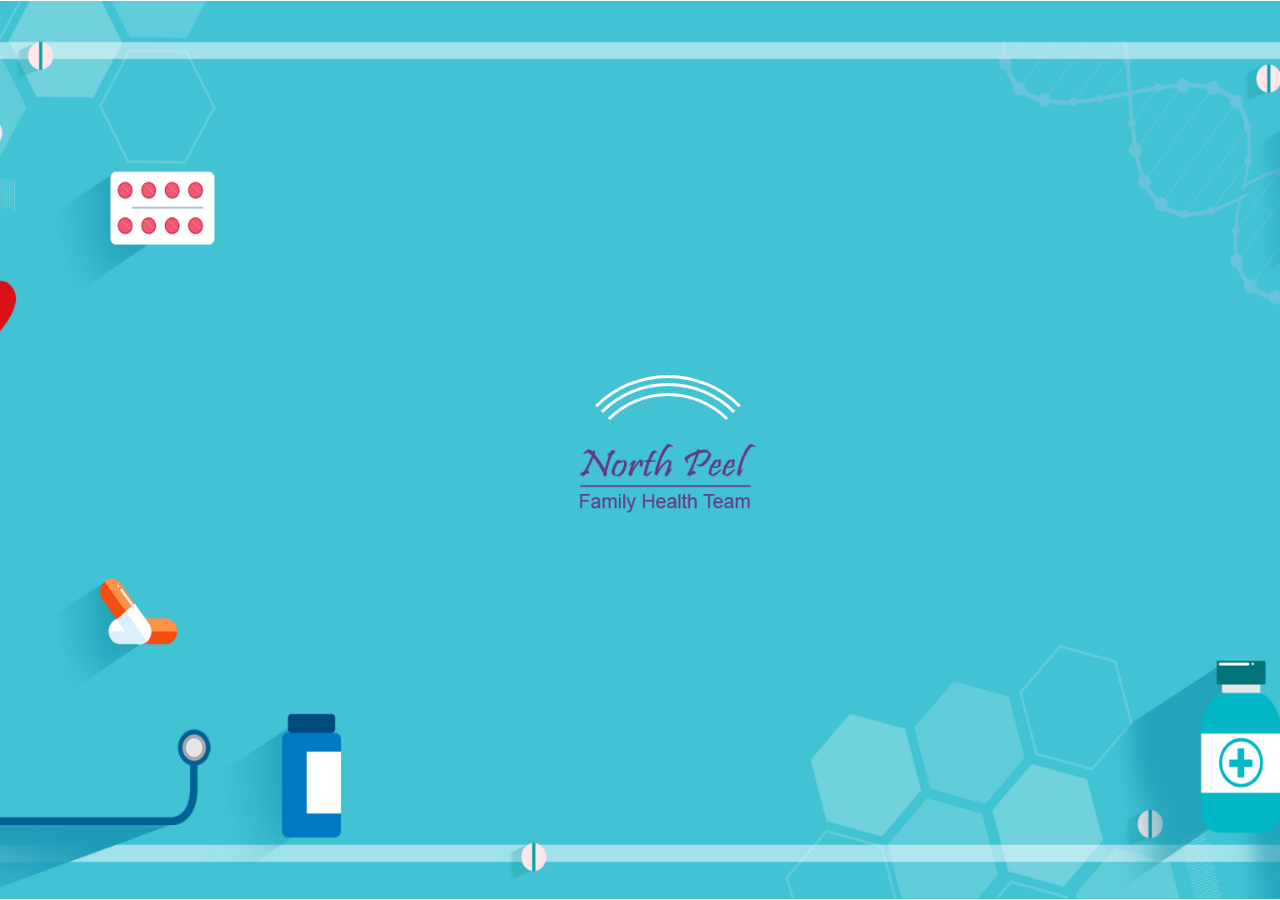
<file: loadingPage.html>
<!DOCTYPE html>
<html>

<head>
    <meta http-equiv="content-type" content="text/html; charset=utf-8">
    <meta name="viewport" content="width=device-width,initial-scale=1,maximum-scale=1,user-scalable=no">

    <title>LoadingPage</title>
    <link rel="stylesheet" href="css/loadingPage.css">
</head>

<body>
    <div class="loader-wrapper">
        <div class="loader"><img src="images/LOGO.png" alt=""></div>
        <div class="loader-text">
            <div>T</div>
            <div>o</div>
            <div>B</div>
            <div>e</div>
            <div>C</div>
            <div>o</div>
            <div>n</div>
            <div>t</div>
            <div>i</div>
            <div>n</div>
            <div>u</div>
            <div>e</div>
            <div>d</div>
            <div>.</div>
            <div>.</div>
            <div>.</div>
        </div>
    </div>
</body>

</html>
</file>
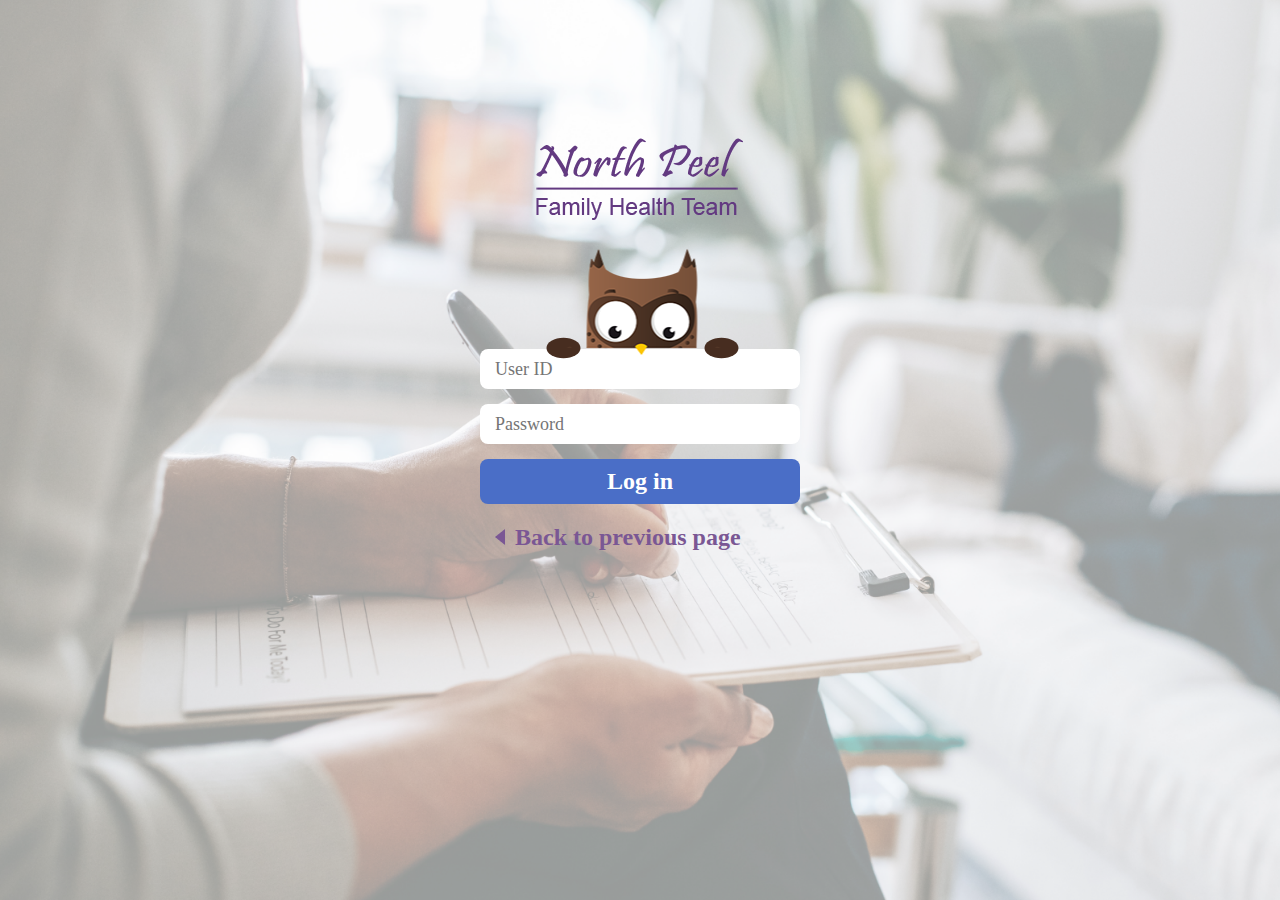
<file: loginPage.html>
<!DOCTYPE html>
<html>

<head>
    <meta http-equiv="content-type" content="text/html; charset=utf-8">
    <meta name="viewport" content="width=device-width,initial-scale=1,maximum-scale=1,user-scalable=no">

    <title>Login page</title>
    <link rel="stylesheet" href="css/styleLogin.css">
    <script src="js/jquery-3.6.0.min.js"></script>
    <script type="text/javascript">
        $(function(){
            $('#password').focus(function(){
                $('#owl').addClass('password');
            }).blur(function(){
                $('#owl').removeClass('password');
            })
        })
    </script>
</head>

<body>

    <div class="login-box">
        <div class="logo"></div>
        <div class="owl" id="owl">
            <div class="hand"></div>
            <div class="hand hand-r"></div>
            <div class="arms">
                <div class="arm"></div>
                <div class="arm arm-r"></div>
            </div>
        </div>
        <div class="input-box">
            <input type="text" placeholder="User ID">
            <input type="password" placeholder="Password" id="password">
            <button onclick="window.location.href='loadingPage.html';" class="loginBtn">Log in</button>
            <a href="javascript:history.back()" class="backbtn"><img src="images/loginPic/leftArrow.png" alt="leftArrow" id="leftA"><span>Back to previous page</span></a>
        </div>
    </div>
</body>

</html>
</file>
<file: css/homepage.css>
*{
    margin: 0;
    padding: 0;
    font-family: "Rubik";
}


.mybtnlogin{
    width: 128px;
    height: 48px;
    border-radius: 8px;
    border: none;
    background-color: #4A6EC7;
    color: white;
    font-size: 20px;
    font-weight: 700;
}

.mybtnlogin:hover{
    background-color: #0038C2;
    color: #fff;
}

.fontStyle{

    font-size: 20px;
    font-weight: 550;
    color: #000 !important;
}

.dp2{
    font-size: 18px;
}

.dp2:hover{
    color: #4A6EC7 !important;
}

.bg1{
    height: 700px;
    background: url("../images/banner/appointment.png") no-repeat;
    background-size: cover;
    display: flex;
    justify-content: center;
    align-items: center;
    flex-direction: column;
    color: #fff;
}

.bg2{
    height: 700px;
    background: url("../images/banner/banner2.png") no-repeat;
    background-size: cover;
    display: flex;
    justify-content: center;
    align-items: center;
    flex-direction: column;
    color: #fff; 
}

.bg3{
    height: 700px;
    background: url("../images/banner/banner3.png") no-repeat;
    background-size: cover;
    display: flex;
    justify-content: center;
    align-items: center;
    flex-direction: column;
    color: #fff; 
}

.bg4{
    height: 700px;
    background: url("../images/banner/banner4.png") no-repeat;
    background-size: cover;
    display: flex;
    justify-content: center;
    align-items: center;
    flex-direction: column;
    color: #fff;  
}

.mybtnBook{
    width: 288px;
    height: 48px;
    border-radius: 8px;
    border: none;
    background-color: #4A6EC7;
    color: #fff;
    font-size: 20px;
    font-weight: 700;
}

.mybtnBook:hover{
    background-color: #0038C2;
    color: #fff;
}

.mybtnbanner{
    width: 288px;
    height: 48px;
    border-radius: 8px;
    border: none;
    background-color: #57B89A;
    color: #fff;
    font-size: 20px;
    font-weight: 700;
}

.mybtnbanner:hover{
    background-color: #02BC82;
    color: #fff;
}

.subText{
    font-size: 24px;
    font-weight: 500;
}

.subHeading{
    font-size: 36px;
    color: #7A5794;
}

.bgForm{
 
    height: 600px;
    background-color: #E2E6F0;
}

.bgHour{
    height: 600px;
    background-color: #4A6EC7;
}

.bgtest{
    background-color: aquamarine;
    height: 600px;
}

.subTextW{
    color: #fff;
    font-size: 24px;
}

.subHeadingW{
    color: #fff;
    font-size: 36px;
    font-weight: 550;
}

.subHeading1{
    color: #4A6EC7;
    font-size: 36px;
    font-weight: 550;
}

.mybtnP{
    width: 288px;
    height: 48px;
    border-radius: 8px;
    border: none;
    background-color: #7A5794;
    color: #fff;
    font-size: 20px;
    font-weight: 700;
}

.mybtnP:hover{
    background-color: #54038F;
    color: #fff;
}
</file>
<file: css/dietExercise.css>
*{
    margin: 0;
    padding: 0;
    font-family: "Rubik";
}

.mybtnlogin{
    width: 128px;
    height: 48px;
    border-radius: 8px;
    border: none;
    background-color: #4A6EC7;
    color: white;
    font-size: 20px;
    font-weight: 700;
}

.mybtnlogin:hover{
    background-color: #0038C2;
    color: #fff;
}

.fontStyle{

    font-size: 20px;
    font-weight: 550;
    color: #000 !important;
}

.dp2{
    font-size: 18px;
}

.dp2:hover{
    color: #4A6EC7 !important;
}

.heading{
    color: #4A6EC7;
}

.mybtnBook{
    width: 288px;
    height: 48px;
    border-radius: 8px;
    border: none;
    background-color: #4A6EC7;
    color: #fff;
    font-size: 20px;
    font-weight: 700;
}

.mybtnBook:hover{
    background-color: #0038C2;
    color: #fff;
}

.subHeading{
    font-size: 36px;
    font-weight: 550;
}

.subText{
    font-size: 24px;
    font-weight: 500;
}
</file>
<file: css/HealthNutritionR.css>
*{
    margin: 0;
    padding: 0;
    font-family: "Rubik";
}

.mybtnlogin{
    width: 80px;
    height: 48px;
    border-radius: 8px;
    border: none;
    background-color: #4A6EC7;
    color: white;
    font-size: 20px;
    font-weight: 700;
}

.mybtnlogin:hover{
    background-color: #0038C2;
    color: #fff;
}

.fontStyle{

    font-size: 20px;
    font-weight: 550;
    color: #000 !important;
}

.dp2{
    font-size: 18px;
}

.dp2:hover{
    color: #4A6EC7 !important;
}

.heading{
    color: #4A6EC7;
}

.mybtnBook{
    width: 288px;
    height: 48px;
    border-radius: 8px;
    border: none;
    background-color: #4A6EC7;
    color: #fff;
    font-size: 20px;
    font-weight: 700;
}

.mybtnBook:hover{
    background-color: #0038C2;
    color: #fff;
}

.subHeading{
    font-size: 36px;
    font-weight: 550;
}

.subText{
    font-size: 24px;
    font-weight: 500;
}

.subT{
    font-size: 24px;
    font-weight: 550;
}

ul{
    list-style: none;
}

.mybtnlogin{
    width: 128px;
    height: 48px;
    border-radius: 8px;
    border: none;
    background-color: #4A6EC7;
    color: white;
    font-size: 20px;
    font-weight: 700;
}

.mybtnlogin:hover{
    background-color: #0038C2;
    color: #fff;
}

.videoBtn{
    width: 150px;
    height: 40px;
    border-radius: 8px;
    border: none;
    background-color: #57B89A;;
    color: white;
    font-size: 20px;
    font-weight: 500;
}

.videoBtn:hover{
    background-color: #02BC82;
    color: #fff;
}
</file>
<file: css/loadingPage.css>
*{
    margin: 0;
    padding: 0;
}
body{
    height: 100vh;
}
.loader-wrapper{
    position: fixed;
    left: 0;
    top: 0;
    z-index: 1;
    width: 100%;
    height: 100%;
    background: url("../images/loadingBG.jpg") no-repeat;
    background-size: cover;
    background-position: center;
}
/* out */
.loader{
    width: 200px;
    height: 200px;
    border: 3px solid transparent;
    border-top-color: #fff;
    position: relative;
    left: 50%;
    top: 50%;
    margin-left: -75px;
    margin-top: -75px;
    z-index: 2;
    border-radius: 50%;
    display: flex;
    justify-content: center;
    align-items: center;
    animation: spin 1.7s linear infinite;
}
/* m */
.loader::before{
    content: "";
    position: absolute;
    top: 5px;
    left: 5px;
    bottom: 5px;
    right: 5px;
    border-radius: 50%;
    border: 3px solid transparent;
    border-top-color: #fff;
    animation: spin 0.6s linear infinite reverse;
}
/* in */
.loader::after{
    content: "";
    position: absolute;
    top: 15px;
    left: 15px;
    bottom: 15px;
    right: 15px;
    border-radius: 50%;
    border: 3px solid transparent;
    border-top-color: #fff;
    animation: spin 2s linear infinite;
}
/* logo */
.loader img{
    width: 100%;
    height: 100;
    animation: spin 1.7s linear infinite reverse;
}
.loader-text{
    width: 50%;
    height: 36px;
    position: absolute;
    top: 72%;
    left: 50%;
    transform: translateX(-50%);
    z-index: 3;
    user-select: none;
}
.loader-text div{
    width: 30px;
    height: 36px;
    color: #fff;
    font-size: 32px;
    font-family: "Rubik";
    margin: 0 20px;
    position: absolute;
    opacity: 0;
    transform: rotate(180deg);
    animation: move 4s linear infinite;
}

.loader-text div::after{
    content: "";
    width: 10px;
    height: 5px;
    border-radius: 50%;
    background-color: rgba(255,255,255,0.15);
    position: absolute;
    bottom: -40px;
    left: 50%;
    margin-left: -5px;
}

.loader-text div:nth-child(2){
    animation-delay: 0.2s;
}
.loader-text div:nth-child(3){
    animation-delay: 0.4s;
}
.loader-text div:nth-child(4){
    animation-delay: 0.6s;
}
.loader-text div:nth-child(5){
    animation-delay: 0.8s;
}
.loader-text div:nth-child(6){
    animation-delay: 1s;
}
.loader-text div:nth-child(7){
    animation-delay: 1.2s;
}
.loader-text div:nth-child(8){
    animation-delay: 1.4s;
}
.loader-text div:nth-child(9){
    animation-delay: 1.6s;
}
.loader-text div:nth-child(10){
    animation-delay: 1.8s;
}
.loader-text div:nth-child(11){
    animation-delay: 2s;
}
.loader-text div:nth-child(12){
    animation-delay: 2.2s;
}
.loader-text div:nth-child(13){
    animation-delay: 2.4s;
}
.loader-text div:nth-child(14){
    animation-delay: 2.6s;
}
.loader-text div:nth-child(15){
    animation-delay: 2.8s;
}
.loader-text div:nth-child(16){
    animation-delay: 3s;
}


@keyframes spin {
    0%{
        transform: rotate(0);
    }
    100%{
        transform: rotate(360deg);
    }
}

@keyframes move {
    0%{
        right: 0;
        opacity: 0;
    }
    35%{
        right: 39%;
        opacity: 1;
        transform: rotate(0);
    }
    65%{
        right: 61%;
        opacity: 1;
        transform: rotate(0);
    }
    100%{
        right: 100%;
        transform: rotate(-180deg);
    }
}
</file>
<file: css/styleLogin.css>
*{
    margin: 0;
    padding: 0;
    font-family: "Rubik";
}
body{
    height: 100vh;
    display: flex;
    justify-content: center;
    align-items: center;
    background: url("../images/loginPic/LoginBg.png") no-repeat;
    background-size: cover;
}

.login-box{
    position: relative;
    width: 320px;
}

.input-box{
    display: flex;
    flex-direction: column;
}

.input-box input{
    font-size: 18px;
    height: 40px;
    border-radius: 8px;
    text-indent: 15px;
    outline: none;
    border: none;
    margin-bottom: 15px;
}

.input-box input:focus{
    outline: 1px solid #99DBDF;
}

.loginBtn{
    font-size: 24px;
    font-weight: 700;
    border: none;
    height: 45px;
    background-color: #4A6EC7;
    color: #fff;
    border-radius: 8px;
    cursor: pointer;
    margin-bottom: 20px;
}

.loginBtn:hover{
    background-color: #0038C2;
}

.backbtn{
    /* text-align: center; */
    color: #7A5794;
    text-decoration: none;
    font-size: 24px;
    font-weight: 550;
    text-indent: 15px;
}

#leftA{
    align-items: center;
    margin-right: 10px;
}

span:hover{
    color: #54038F;
    border-bottom: 2px solid #54038F;
}
.logo{
    width: 236px;
    height: 100px;
    background: url("../images/LOGO.png");
    position: absolute;
    top: -220px;
    left: 50%;
    transform: translateX(-50%);
}

.owl{
    width: 211px;
    height: 108px;
    background: url("../images/loginPic/owl-login.png") no-repeat;
    position: absolute;
    top: -100px;
    left: 50%;
    transform: translateX(-50%);
}

.owl .hand{
    width: 34px;
    height: 34px;
    border-radius: 40px;
    background-color: #472d20;
    position: absolute;
    left: 12px;
    bottom: -8px;
    transform: scaleY(0.6);
    transition: 0.3s ease-out;
}
.owl .hand.hand-r{
    left: 170px;
}
.owl.password .hand{
    transform: translateX(42px) translateY(-15px) scale(0.7);
}
.owl.password .hand.hand-r{
    transform: translateX(-42px) translateY(-15px) scale(0.7);
}
.owl .arms{
    position: absolute;
    top: 58px;
    width: 100%;
    height: 41px;
    overflow: hidden;
}
.owl .arms .arm{
    width: 40px;
    height: 65px;
    position: absolute;
    left: 20px;
    top: 40px;
    background: url("../images/loginPic/owl-login-arm.png") no-repeat;
    transform: rotate(-20deg);
    transition: 0.3s ease-out;
}
.owl .arms .arm.arm-r{
    transform: rotate(20deg) scaleX(-1);
    left: 158px;
}
.owl.password .arms .arm{
    transform: translateY(-40px) translateX(40px);
}
.owl.password .arms .arm.arm-r{
    transform: translateY(-40px) translateX(-40px) scaleX(-1);
}
</file>
